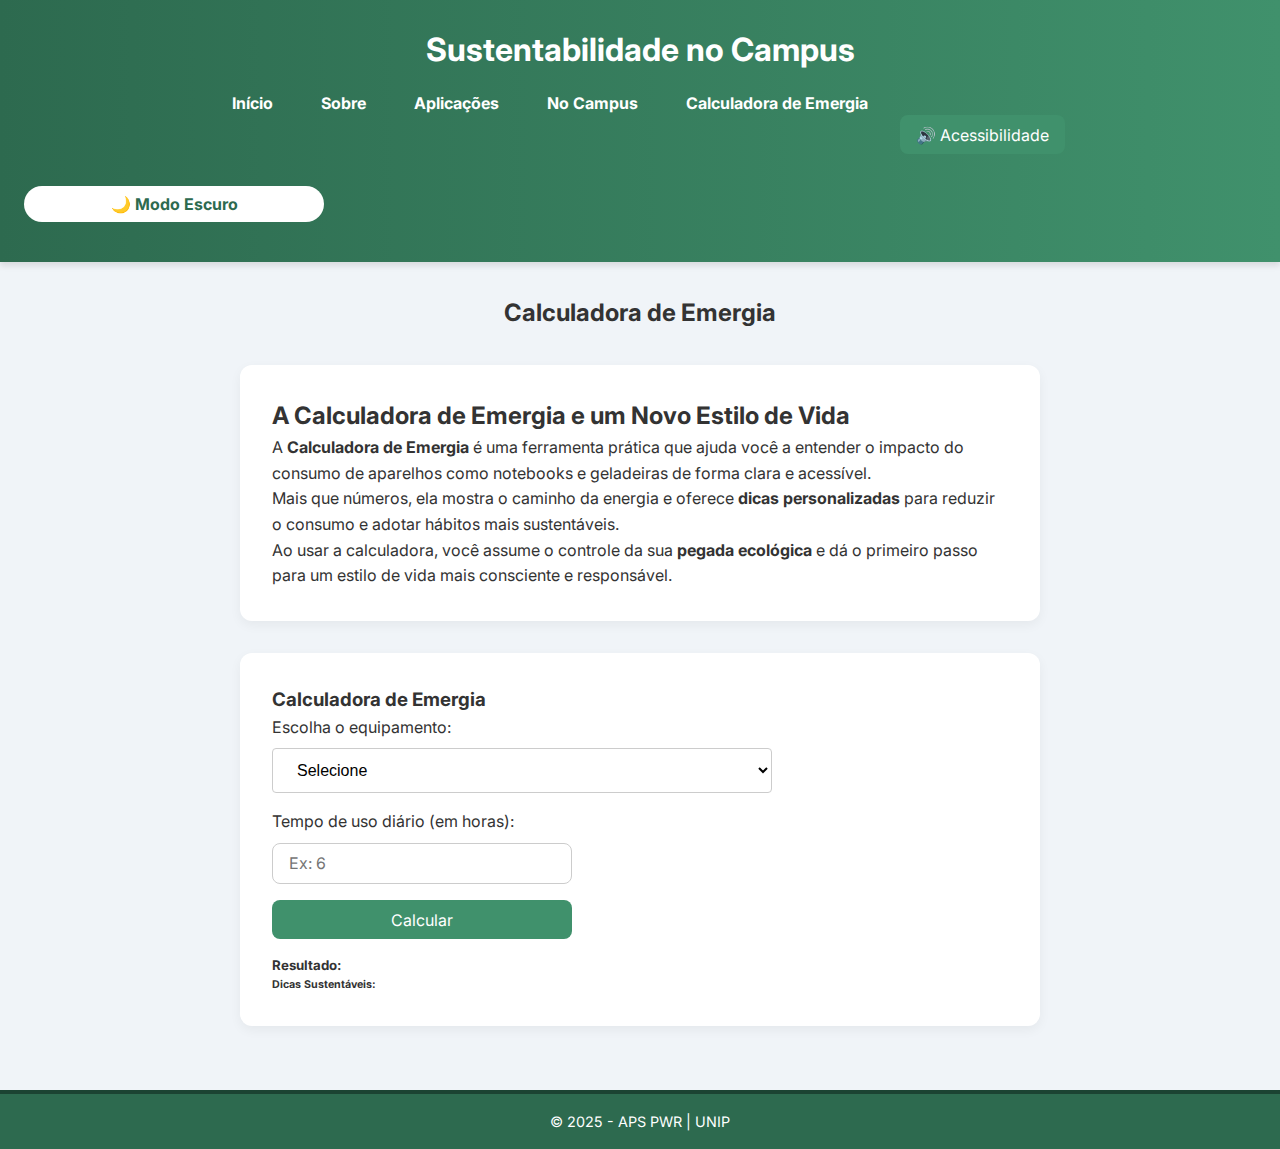
<file: calcemergia.html>
<!DOCTYPE html>
<html lang="pt-br">
  <head>
    <meta charset="UTF-8" />
    <meta name="viewport" content="width=device-width, initial-scale=1.0" />
    <title>Emergia - No Campus</title>
    <link rel="stylesheet" href="/css/style.css" />
    <style>
  select {
    position: relative;
    font-size: 1rem;
    line-height: 1.5;
    cursor: pointer;
    user-select: none;
    width: 100%;
    height: auto;
    padding: 0.75rem 1.25rem;
    border: 1px solid #ccc;
    outline: none;
    border-radius: 0.25rem;
    margin: 8px 0px 16px;
    background-color: #fff;
    color: #000;
    transition: all 0.3s ease-in-out;
  }

  body.dark-mode select {
    background-color: #2a2a2a;
    color: #e0e0e0;
    border: 1px solid #555;
  }
</style>

  </head>
  <body>
    <header>
      <h1>Sustentabilidade no Campus</h1>
      <nav>
        <ul>
          <li><a href="index.html">Início</a></li>
          <li><a href="sobre.html">Sobre</a></li>
          <li><a href="aplicacoes.html">Aplicações</a></li>
          <li><a href="nocampus.html">No Campus</a></li>
          <li><a href="calcemergia.html">Calculadora de Emergia</a></li>
          <ul>
            <button id="btnAcessibilidade">🔊 Acessibilidade</button>
          </ul>
          <script>
            function lerConteudoDaPagina() {
              // Seleciona todos os elementos desejados, exceto o botão de acessibilidade
              const elementos = document.querySelectorAll("main, h2, p, img");

              let textoCompleto = "";

              elementos.forEach((el) => {
                if (el.tagName === "IMG") {
                  const altText = el.alt;
                  if (altText) {
                    textoCompleto += `Imagem: ${altText}. `;
                  }
                } else if (el.innerText.trim() !== "") {
                  textoCompleto += el.innerText + ". ";
                }
              });

              const utterance = new SpeechSynthesisUtterance(textoCompleto);
              utterance.lang = "pt-BR";
              speechSynthesis.cancel();
              speechSynthesis.speak(utterance);
            }

            document
              .getElementById("btnAcessibilidade")
              .addEventListener("click", lerConteudoDaPagina);
          </script>
        </ul>
      </nav>
      <button id="toggle-dark">🌙 Modo Escuro</button>
    </header>

    <main>
        <!-- Título centralizado -->
        <div class="position-absolute top-50 start-50 translate-middle z-2">
          <h2 class="text-white fw-bold display-6 pb-1 px-3">
            Calculadora de Emergia
          </h2>
        </div>
      </section>

      <!--  A Calculadora de Emergia e o Novo Estilo de Vida Sustentável -->
      <section class="my-5">
        <div>
          <div class="container">
            <div class="bg-white rounded-4 shadow-lg p-4 p-md-5">
  <h2 class="fw-bold mb-3 text-center text-success">
    A Calculadora de Emergia e um Novo Estilo de Vida
  </h2>
  <p class="text-muted mb-4">
    A <b>Calculadora de Emergia</b> é uma ferramenta prática que ajuda você a
    entender o impacto do consumo de aparelhos como notebooks e geladeiras de forma clara e acessível.
  </p>
  <p class="text-muted mb-4">
    Mais que números, ela mostra o caminho da energia e oferece <b>dicas personalizadas</b>
    para reduzir o consumo e adotar hábitos mais sustentáveis.
  </p>
  <p class="text-muted mb-4">
    Ao usar a calculadora, você assume o controle da sua <b>pegada ecológica</b>
    e dá o primeiro passo para um estilo de vida mais consciente e responsável.
  </p>
</div>

          </div>
        </div>
      </section>

      <!-- Calculadora -->
      <section>
        <div class="container py-5">
          <div
            class="bg-white rounded-4 shadow p-5 mx-auto"
            style="max-width: 500px"
          >
            <h3 class="text-success fw-bold mb-4 text-center">
              Calculadora de Emergia
            </h3>
            <form id="form-calculadora">
              <div class="mb-3">
                <label for="equipamento" class="form-label"
                  >Escolha o equipamento:</label
                >
                <select class="form-select" id="equipamento" required>
                  <option value="">Selecione</option>
                  <option value="notebook">Notebook</option>
                  <option value="geladeira">Geladeira</option>
                  <option value="tv">TV</option>
                  <option value="micro-ondas">Micro-ondas</option>
                </select>
              </div>
              <div class="mb-3">
                <label for="tempo" class="form-label"
                  >Tempo de uso diário (em horas):</label
                >
                <input
                  type="number"
                  class="form-control"
                  id="tempo"
                  placeholder="Ex: 6"
                  min="0"
                  required
                />
              </div>
              <button type="submit" class="btn btn-success w-100">
                Calcular
              </button>
            </form>

            <div class="resultado mt-5" id="resultado">
              <h5 class="fw-bold text-success">Resultado:</h5>
              <p id="resumo"></p>
              <h6 class="fw-bold mt-4">Dicas Sustentáveis:</h6>
              <ul id="dicas" class="text-muted"></ul>
            </div>
          </div>
        </div>

        <script>
          const emergiaBase = {
            notebook: 1000, // valor fictício em sej (Solar Emjoules)
            geladeira: 2500,
            tv: 1500,
          };

          const dicasPorEquipamento = {
            notebook: [
              "Desligue o notebook quando não estiver usando.",
              "Use o modo economia de energia.",
              "Reduza o brilho da tela.",
            ],
            geladeira: [
              "Evite abrir a porta da geladeira com frequência.",
              "Mantenha as borrachas da porta em bom estado.",
              "Não coloque alimentos quentes direto nela.",
            ],
            tv: [
              "Desligue a TV da tomada quando não estiver em uso.",
              "Use o timer de desligamento automático.",
              "Evite deixá-la ligada como “som de fundo”.",
            ],
          };

          document
            .getElementById("form-calculadora")
            .addEventListener("submit", function (e) {
              e.preventDefault();

              const equipamento = document.getElementById("equipamento").value;
              const horas = parseFloat(document.getElementById("tempo").value);
              const emergiaDiaria = emergiaBase[equipamento] || 0;
              const totalEmergia = emergiaDiaria * horas;

              const resumoTexto = `Você usa o seu <b>${equipamento}</b> por <b>${horas}h/dia</b>, o que equivale a um consumo estimado de <b>${totalEmergia.toLocaleString()} sej/dia</b>. Essa energia é equivalente à soma de todas as etapas envolvidas para que esse equipamento funcione, como produção, transporte, consumo e descarte.`;

              document.getElementById("resumo").innerHTML = resumoTexto;

              const dicas = dicasPorEquipamento[equipamento];
              const listaDicas = document.getElementById("dicas");
              listaDicas.innerHTML = "";
              dicas.forEach((dica) => {
                const li = document.createElement("li");
                li.textContent = dica;
                listaDicas.appendChild(li);
              });

              document.getElementById("resultado").style.display = "block";
            });
        </script>
      </section>
    </main>

    <footer>
      <p>&copy; 2025 - APS PWR | UNIP</p>
    </footer>

    <script>
      // Fade-in nas seções
      const fadeInSections = () => {
        const sections = document.querySelectorAll("section");
        sections.forEach((section) => {
          const sectionTop = section.getBoundingClientRect().top;
          if (sectionTop < window.innerHeight - 50) {
            section.classList.add("fade-in");
          }
        });
      };

      window.addEventListener("load", fadeInSections);
      window.addEventListener("scroll", fadeInSections);

      // Modo escuro com persistência
      const body = document.body;
      const toggleBtn = document.getElementById("toggle-dark");

      // Checa se o modo escuro foi ativado anteriormente e aplica
      if (localStorage.getItem("dark-mode") === "true") {
        body.classList.add("dark-mode");
        toggleBtn.textContent = "🌞 Modo Claro"; // Atualiza o texto do botão
      } else {
        toggleBtn.textContent = "🌙 Modo Escuro"; // Se não estiver no modo escuro
      }

      toggleBtn.addEventListener("click", () => {
        const isDark = body.classList.toggle("dark-mode");
        localStorage.setItem("dark-mode", isDark);

        // Atualiza o texto do botão conforme o modo
        if (isDark) {
          toggleBtn.textContent = "🌞 Modo Claro"; // Exibe modo claro no botão
        } else {
          toggleBtn.textContent = "🌙 Modo Escuro"; // Exibe modo escuro no botão
        }
      });
    </script>
  </body>
</html>
</file>
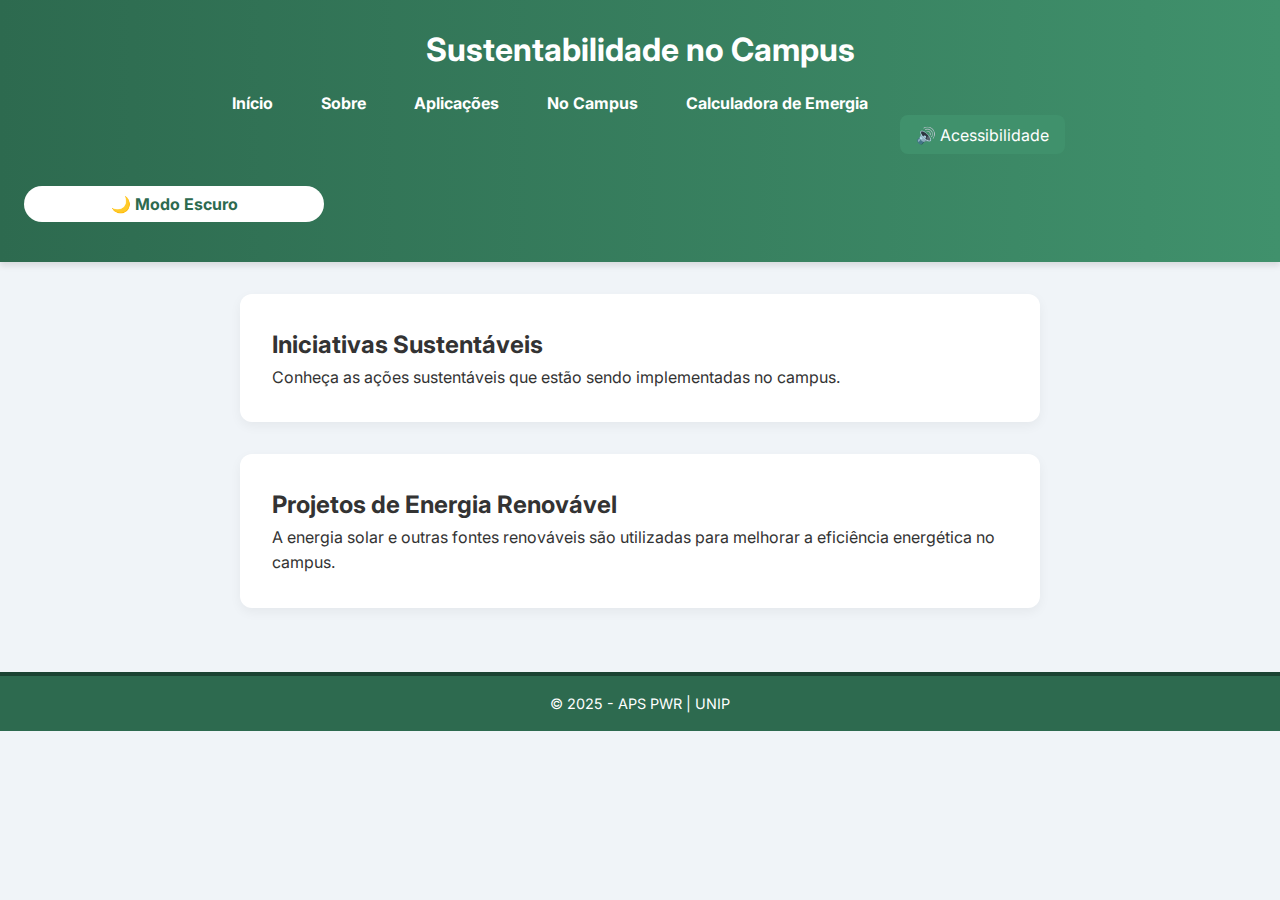
<file: nocampus.html>
<!DOCTYPE html>
<html lang="pt-br">
  <head>
    <meta charset="UTF-8" />
    <meta name="viewport" content="width=device-width, initial-scale=1.0" />
    <title>Emergia - No Campus</title>
    <link rel="stylesheet" href="/css/style.css" />
  </head>
  <body>
    <header>
      <h1>Sustentabilidade no Campus</h1>
      <nav>
        <ul>
          <li><a href="index.html">Início</a></li>
          <li><a href="sobre.html">Sobre</a></li>
          <li><a href="aplicacoes.html">Aplicações</a></li>
          <li><a href="nocampus.html">No Campus</a></li>
          <li><a href="calcemergia.html">Calculadora de Emergia</a></li>
          <ul>
            <button id="btnAcessibilidade">🔊 Acessibilidade</button>
          </ul>
          <script>
            function lerConteudoDaPagina() {
              // Seleciona todos os elementos desejados, exceto o botão de acessibilidade
              const elementos = document.querySelectorAll("main, h2, p, img");

              let textoCompleto = "";

              elementos.forEach((el) => {
                if (el.tagName === "IMG") {
                  const altText = el.alt;
                  if (altText) {
                    textoCompleto += `Imagem: ${altText}. `;
                  }
                } else if (el.innerText.trim() !== "") {
                  textoCompleto += el.innerText + ". ";
                }
              });

              const utterance = new SpeechSynthesisUtterance(textoCompleto);
              utterance.lang = "pt-BR";
              speechSynthesis.cancel();
              speechSynthesis.speak(utterance);
            }

            document
              .getElementById("btnAcessibilidade")
              .addEventListener("click", lerConteudoDaPagina);
          </script>
        </ul>
      </nav>
      <button id="toggle-dark">🌙 Modo Escuro</button>
    </header>

    <main>
      <section>
        <h2>Iniciativas Sustentáveis</h2>
        <p>
          Conheça as ações sustentáveis que estão sendo implementadas no campus.
        </p>
      </section>
      <section>
        <h2>Projetos de Energia Renovável</h2>
        <p>
          A energia solar e outras fontes renováveis são utilizadas para
          melhorar a eficiência energética no campus.
        </p>
      </section>
    </main>

    <footer>
      <p>&copy; 2025 - APS PWR | UNIP</p>
    </footer>

    <script>
      const toggle = document.getElementById("toggle-dark");
      const prefersDark = localStorage.getItem("dark-mode") === "true";

      if (prefersDark) {
        document.body.classList.add("dark-mode");
        toggle.textContent = "🌞 Modo Claro";
      }

      toggle.addEventListener("click", () => {
        document.body.classList.toggle("dark-mode");
        const isDark = document.body.classList.contains("dark-mode");
        localStorage.setItem("dark-mode", isDark);
        toggle.textContent = isDark ? "🌞 Modo Claro" : "🌙 Modo Escuro";
      });

      const fadeInSections = () => {
        const sections = document.querySelectorAll("section");
        sections.forEach((section) => {
          const sectionTop = section.getBoundingClientRect().top;
          if (sectionTop < window.innerHeight - 50) {
            section.classList.add("fade-in");
          }
        });
      };

      window.addEventListener("load", fadeInSections);
      window.addEventListener("scroll", fadeInSections);
    </script>
  </body>
</html>
</file>
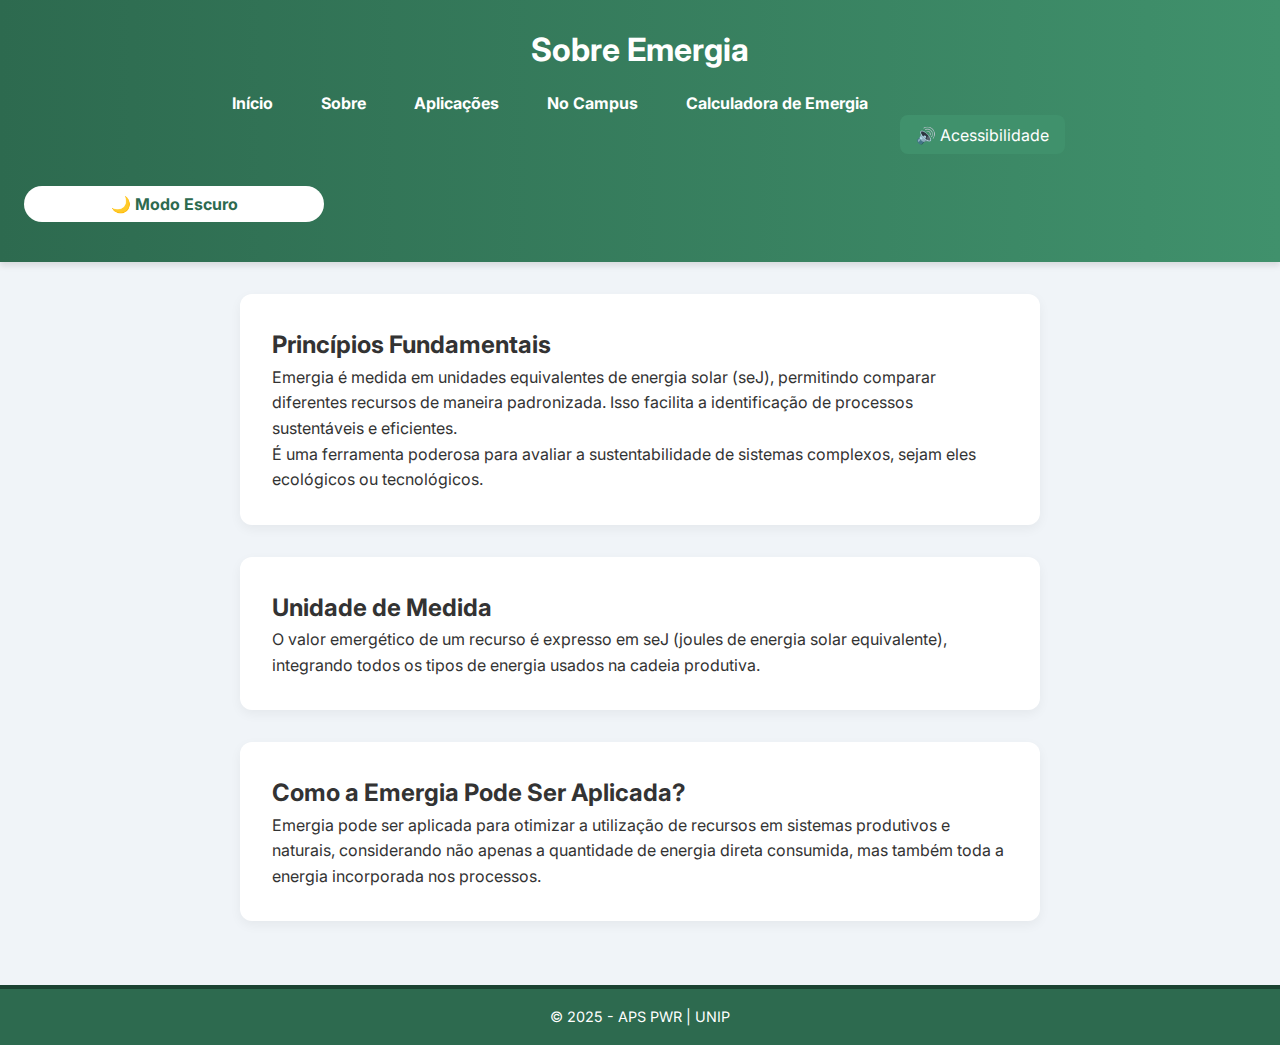
<file: sobre.html>
<!DOCTYPE html>
<html lang="pt-br">
  <head>
    <meta charset="UTF-8" />
    <meta name="viewport" content="width=device-width, initial-scale=1.0" />
    <title>Emergia - Sobre</title>
    <link rel="stylesheet" href="/css/style.css" />
  </head>
  <body>
    <header>
      <h1>Sobre Emergia</h1>
      <nav>
        <ul>
          <li><a href="index.html">Início</a></li>
          <li><a href="sobre.html">Sobre</a></li>
          <li><a href="aplicacoes.html">Aplicações</a></li>
          <li><a href="nocampus.html">No Campus</a></li>
          <li><a href="calcemergia.html">Calculadora de Emergia</a></li>
          <ul>
            <button id="btnAcessibilidade">🔊 Acessibilidade</button>
          </ul>
          <script>
            function lerConteudoDaPagina() {
              // Seleciona todos os elementos desejados, exceto o botão de acessibilidade
              const elementos = document.querySelectorAll("main, h2, p, img");

              let textoCompleto = "";

              elementos.forEach((el) => {
                if (el.tagName === "IMG") {
                  const altText = el.alt;
                  if (altText) {
                    textoCompleto += `Imagem: ${altText}. `;
                  }
                } else if (el.innerText.trim() !== "") {
                  textoCompleto += el.innerText + ". ";
                }
              });

              const utterance = new SpeechSynthesisUtterance(textoCompleto);
              utterance.lang = "pt-BR";
              speechSynthesis.cancel();
              speechSynthesis.speak(utterance);
            }

            document
              .getElementById("btnAcessibilidade")
              .addEventListener("click", lerConteudoDaPagina);
          </script>
        </ul>
      </nav>
      <button id="toggle-dark">🌙 Modo Escuro</button>
    </header>

    <main>
      <section>
        <h2>Princípios Fundamentais</h2>
        <p>
          Emergia é medida em unidades equivalentes de energia solar (seJ),
          permitindo comparar diferentes recursos de maneira padronizada. Isso
          facilita a identificação de processos sustentáveis e eficientes.
        </p>
        <p>
          É uma ferramenta poderosa para avaliar a sustentabilidade de sistemas
          complexos, sejam eles ecológicos ou tecnológicos.
        </p>
      </section>

      <section>
        <h2>Unidade de Medida</h2>
        <p>
          O valor emergético de um recurso é expresso em seJ (joules de energia
          solar equivalente), integrando todos os tipos de energia usados na
          cadeia produtiva.
        </p>
      </section>

      <section>
        <h2>Como a Emergia Pode Ser Aplicada?</h2>
        <p>
          Emergia pode ser aplicada para otimizar a utilização de recursos em
          sistemas produtivos e naturais, considerando não apenas a quantidade
          de energia direta consumida, mas também toda a energia incorporada nos
          processos.
        </p>
      </section>
    </main>

    <footer>
      <p>&copy; 2025 - APS PWR | UNIP</p>
    </footer>

    <script>
      // Modo escuro
      const toggleBtn = document.getElementById("toggle-dark");
      const body = document.body;

      // Verifica se o modo escuro está ativado ou n
      if (localStorage.getItem("dark-mode") === "true") {
        body.classList.add("dark-mode");
        toggleBtn.textContent = "🌞 Modo Claro"; // Atualiza o texto do botão
      } else {
        toggleBtn.textContent = "🌙 Modo Escuro"; // Se não estiver no modo escuro
      }

      toggleBtn.addEventListener("click", () => {
        const isDarkMode = body.classList.toggle("dark-mode");
        localStorage.setItem("dark-mode", isDarkMode);

        // Atualiza o texto do botão conforme o modo
        if (isDarkMode) {
          toggleBtn.textContent = "🌞 Modo Claro"; // Exibe modo claro no botão
        } else {
          toggleBtn.textContent = "🌙 Modo Escuro"; // Exibe modo escuro no botão
        }
      });
      // Fade-in das seções
      const fadeInSections = () => {
        const sections = document.querySelectorAll("section");
        sections.forEach((section) => {
          const sectionTop = section.getBoundingClientRect().top;
          if (sectionTop < window.innerHeight - 50) {
            section.classList.add("fade-in");
          }
        });
      };

      window.addEventListener("load", fadeInSections);
      window.addEventListener("scroll", fadeInSections);
    </script>
  </body>
</html>
</file>
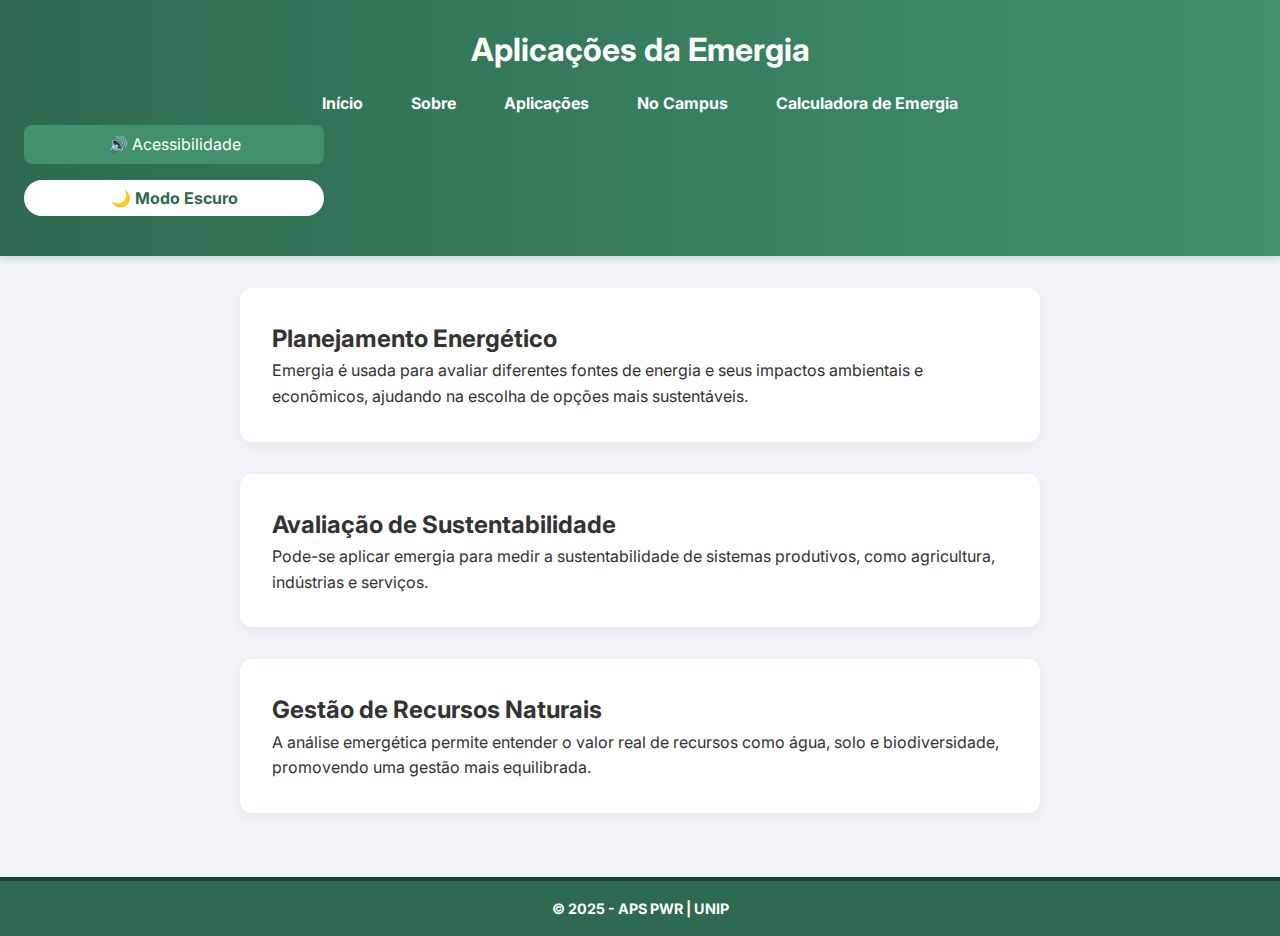
<file: html/aplicacoes.html>
<!DOCTYPE html>
<html lang="pt-br">
  <head>
    <meta charset="UTF-8" />
    <meta name="viewport" content="width=device-width, initial-scale=1.0" />
    <title>Emergia - Aplicações</title>
    <link rel="stylesheet" href="/css/style.css" />
    <style>
      /* Responsividade: no mobile pequenos, botões podem encolher */
      @media (max-width: 400px) {
        .header-buttons {
          flex-direction: column;
          gap: 0.5rem;
        }
        .header-buttons button {
          width: 100%;
          padding: 10px 0;
          font-size: 1.1rem;
        }
      }
    </style>
  </head>
  <body>
    <header>
      <h1>Aplicações da Emergia</h1>
      <nav>
        <ul>
          <li><a href="index.html">Início</a></li>
          <li><a href="sobre.html">Sobre</a></li>
          <li><a href="aplicacoes.html">Aplicações</a></li>
          <li><a href="nocampus.html">No Campus</a></li>
          <li><a href="calcemergia.html">Calculadora de Emergia</a></li>
        </ul>
      </nav>

      <!-- Botões agrupados para manter padrão -->
      <div class="header-buttons">
        <button
          id="btnAcessibilidade"
          aria-label="Ativar acessibilidade por voz"
        >
          🔊 Acessibilidade
        </button>
        <button id="toggle-dark" aria-label="Alternar modo escuro">
          🌙 Modo Escuro
        </button>
      </div>
    </header>

    <main>
      <section>
        <h2>Planejamento Energético</h2>
        <p>
          Emergia é usada para avaliar diferentes fontes de energia e seus
          impactos ambientais e econômicos, ajudando na escolha de opções mais
          sustentáveis.
        </p>
      </section>

      <section>
        <h2>Avaliação de Sustentabilidade</h2>
        <p>
          Pode-se aplicar emergia para medir a sustentabilidade de sistemas
          produtivos, como agricultura, indústrias e serviços.
        </p>
      </section>

      <section>
        <h2>Gestão de Recursos Naturais</h2>
        <p>
          A análise emergética permite entender o valor real de recursos como
          água, solo e biodiversidade, promovendo uma gestão mais equilibrada.
        </p>
      </section>
    </main>

    <footer>
      <p><strong>&copy; 2025 - APS PWR | UNIP</strong></p>
    </footer>

    <script>
      // Modo escuro
      const toggleBtn = document.getElementById("toggle-dark");
      const body = document.body;

      if (localStorage.getItem("dark-mode") === "true") {
        body.classList.add("dark-mode");
        toggleBtn.textContent = "🌞 Modo Claro";
      } else {
        toggleBtn.textContent = "🌙 Modo Escuro";
      }

      toggleBtn.addEventListener("click", () => {
        const isDarkMode = body.classList.toggle("dark-mode");
        localStorage.setItem("dark-mode", isDarkMode);

        toggleBtn.textContent = isDarkMode ? "🌞 Modo Claro" : "🌙 Modo Escuro";
      });

      // Função fade-in para as seções
      const fadeInSections = () => {
        const sections = document.querySelectorAll("section");
        sections.forEach((section) => {
          const sectionTop = section.getBoundingClientRect().top;
          if (sectionTop < window.innerHeight - 50) {
            section.classList.add("fade-in");
          }
        });
      };

      window.addEventListener("load", fadeInSections);
      window.addEventListener("scroll", fadeInSections);

      // Acessibilidade por voz
      document
        .getElementById("btnAcessibilidade")
        .addEventListener("click", () => {
          const elementos = document.querySelectorAll("main, h2, p, img");
          let textoCompleto = "";

          elementos.forEach((el) => {
            if (el.tagName === "IMG" && el.alt) {
              textoCompleto += `Imagem: ${el.alt}. `;
            } else if (el.innerText.trim() !== "") {
              textoCompleto += el.innerText + ". ";
            }
          });

          const utterance = new SpeechSynthesisUtterance(textoCompleto);
          utterance.lang = "pt-BR";
          speechSynthesis.cancel();
          speechSynthesis.speak(utterance);
        });
    </script>
  </body>
</html>
</file>
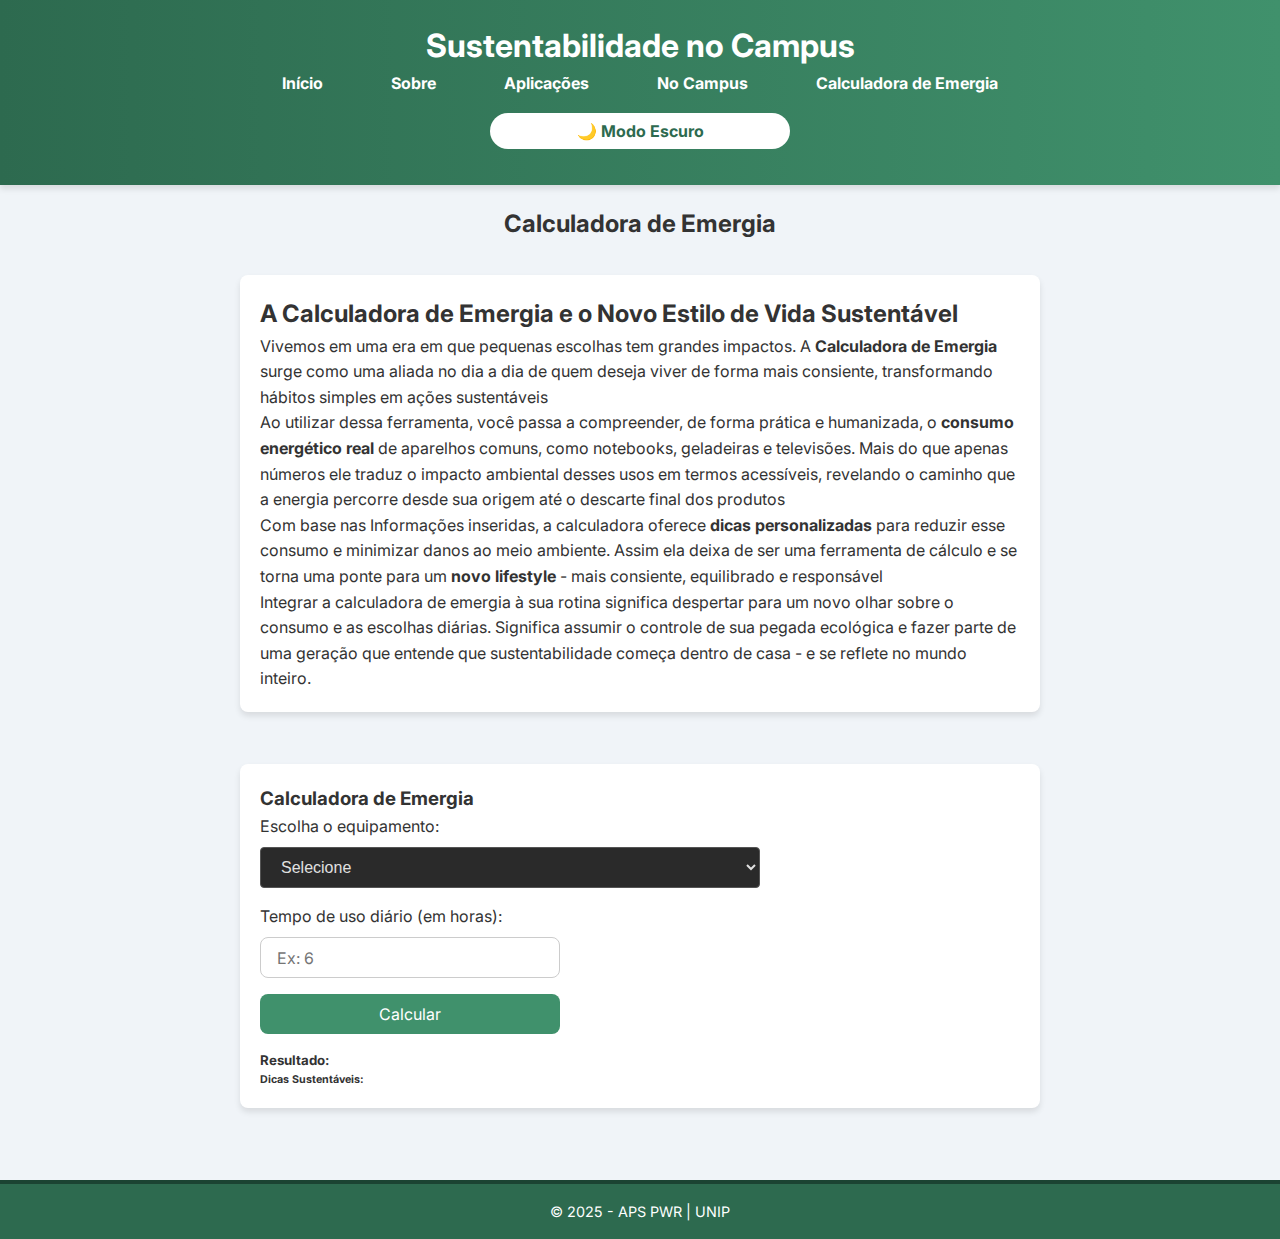
<file: html/calcemergia.html>
<!DOCTYPE html>
<html lang="pt-br">
  <head>
    <meta charset="UTF-8" />
    <meta name="viewport" content="width=device-width, initial-scale=1.0" />
    <title>Emergia - No Campus</title>
    <link rel="stylesheet" href="/css/style.css" />
    <style>
      header {
        background-color: #40916c;
        color: white;
        padding: 20px 0;
        text-align: center;
        position: relative;
        display: flex;
        flex-direction: column;
        align-items: center;
      }

      nav ul {
        flex-wrap: wrap;
        list-style: none;
        padding: 0;
        display: flex;
        justify-content: center;
        margin: 0;
      }

      nav ul li {
        margin: 0 10px;
      }

      nav ul li a {
        color: white;
        text-decoration: none;
        font-weight: bold;
      }

      main {
        padding: 20px;
      }

      section {
        background-color: #fff;
        border-radius: 8px;
        box-shadow: 0 4px 6px rgba(0, 0, 0, 0.1);
        margin-bottom: 20px;
        padding: 20px;
        transition: background-color 0.3s, color 0.3s, opacity 0.6s ease-out,
          transform 0.6s ease-out;
        opacity: 0;
        transform: translateY(20px);
      }

      section.fade-in {
        opacity: 1;
        transform: translateY(0);
      }

      body.dark-mode {
        background-color: #121212;
        color: #f4f4f4;
      }

      body.dark-mode section {
        background-color: #1e1e1e;
        color: #f4f4f4;
      }

      body.dark-mode #toggle-dark {
        background-color: #f4f4f4;
        color: #000;
      }
      #equipamento{
        background-color: #2a2a2a;
        color: #e0e0e0;
        border: 1px solid #555;
      }
      select{
         position: relative;
         font-size: 1rem;
         line-height: 1.5;
         cursor: pointer;
         user-select: none;
         width: 100%;
         height: auto;
         padding: 0.75rem 1.25rem;
         border: 1px solid #555;
         outline: none;
         border-radius: 0.25rem;
         padding: 9.6px 16px;
         margin: 8px 0px 16px;   
         transition: all 0.3s ease-in-out;
      }
    </style>
  </head>
  <body>
    <header>
      <h1>Sustentabilidade no Campus</h1>
      <nav>
        <ul>
          <li><a href="index.html">Início</a></li>
          <li><a href="sobre.html">Sobre</a></li>
          <li><a href="aplicacoes.html">Aplicações</a></li>
          <li><a href="nocampus.html  ">No Campus</a></li>
          <li><a href="calcemergia.html">Calculadora de Emergia</a></li>
        </ul>
      </nav>
      <button id="toggle-dark">🌙 Modo Escuro</button>
    </header>

    <main>
        <!-- Título centralizado -->
        <div class="position-absolute top-50 start-50 translate-middle z-2">
          <h2 class="text-white fw-bold display-6 pb-1 px-3">
            Calculadora de Emergia
          </h2>
        </div>
      </section>

      <!--  A Calculadora de Emergia e o Novo Estilo de Vida Sustentável -->
      <section class="my-5">
        <div>
          <div class="container">
            <div class="bg-white rounded-4 shadow-lg p-4 p-md-5">
              <h2 class="fw-bold mb-3 text-center text-success">
                A Calculadora de Emergia e o Novo Estilo de Vida Sustentável
              </h2>
              <p class="text-muted mb-4">
                Vivemos em uma era em que pequenas escolhas tem grandes
                impactos. A <b>Calculadora de Emergia</b> surge como uma aliada
                no dia a dia de quem deseja viver de forma mais consiente,
                transformando hábitos simples em ações sustentáveis
              </p>
              <p class="text-muted mb-4">
                Ao utilizar dessa ferramenta, você passa a compreender, de forma
                prática e humanizada, o <b>consumo energético real</b>
                de aparelhos comuns, como notebooks, geladeiras e televisões.
                Mais do que apenas números ele traduz o impacto ambiental desses
                usos em termos acessíveis, revelando o caminho que a energia
                percorre desde sua origem até o descarte final dos produtos
              </p>
              <p class="text-muted mb-4">
                Com base nas Informações inseridas, a calculadora oferece
                <b>dicas personalizadas</b> para reduzir esse consumo e
                minimizar danos ao meio ambiente. Assim ela deixa de ser uma
                ferramenta de cálculo e se torna uma ponte para um
                <b>novo lifestyle</b> - mais consiente, equilibrado e
                responsável
              </p>
              <p class="text-muted mb-4">
                Integrar a calculadora de emergia à sua rotina significa
                despertar para um novo olhar sobre o consumo e as escolhas
                diárias. Significa assumir o controle de sua pegada ecológica e
                fazer parte de uma geração que entende que sustentabilidade
                começa dentro de casa - e se reflete no mundo inteiro.
              </p>
            </div>
          </div>
        </div>
      </section>

      <!-- Calculadora -->
      <section>
        <div class="container py-5">
          <div
            class="bg-white rounded-4 shadow p-5 mx-auto"
            style="max-width: 500px"
          >
            <h3 class="text-success fw-bold mb-4 text-center">
              Calculadora de Emergia
            </h3>
            <form id="form-calculadora">
              <div class="mb-3">
                <label for="equipamento" class="form-label"
                  >Escolha o equipamento:</label
                >
                <select class="form-select" id="equipamento" required>
                  <option value="">Selecione</option>
                  <option value="notebook">Notebook</option>
                  <option value="geladeira">Geladeira</option>
                  <option value="tv">TV</option>
                  <option value="micro-ondas">Micro-ondas</option>
                </select>
              </div>
              <div class="mb-3">
                <label for="tempo" class="form-label"
                  >Tempo de uso diário (em horas):</label
                >
                <input
                  type="number"
                  class="form-control"
                  id="tempo"
                  placeholder="Ex: 6"
                  min="0"
                  required
                />
              </div>
              <button type="submit" class="btn btn-success w-100">
                Calcular
              </button>
            </form>

            <div class="resultado mt-5" id="resultado">
              <h5 class="fw-bold text-success">Resultado:</h5>
              <p id="resumo"></p>
              <h6 class="fw-bold mt-4">Dicas Sustentáveis:</h6>
              <ul id="dicas" class="text-muted"></ul>
            </div>
          </div>
        </div>

        <script>
          const emergiaBase = {
            notebook: 1000, // valor fictício em sej (Solar Emjoules)
            geladeira: 2500,
            tv: 1500,
          };

          const dicasPorEquipamento = {
            notebook: [
              "Desligue o notebook quando não estiver usando.",
              "Use o modo economia de energia.",
              "Reduza o brilho da tela.",
            ],
            geladeira: [
              "Evite abrir a porta da geladeira com frequência.",
              "Mantenha as borrachas da porta em bom estado.",
              "Não coloque alimentos quentes direto nela.",
            ],
            tv: [
              "Desligue a TV da tomada quando não estiver em uso.",
              "Use o timer de desligamento automático.",
              "Evite deixá-la ligada como “som de fundo”.",
            ],
          };

          document
            .getElementById("form-calculadora")
            .addEventListener("submit", function (e) {
              e.preventDefault();

              const equipamento = document.getElementById("equipamento").value;
              const horas = parseFloat(document.getElementById("tempo").value);
              const emergiaDiaria = emergiaBase[equipamento] || 0;
              const totalEmergia = emergiaDiaria * horas;

              const resumoTexto = `Você usa o seu <b>${equipamento}</b> por <b>${horas}h/dia</b>, o que equivale a um consumo estimado de <b>${totalEmergia.toLocaleString()} sej/dia</b>. Essa energia é equivalente à soma de todas as etapas envolvidas para que esse equipamento funcione, como produção, transporte, consumo e descarte.`;

              document.getElementById("resumo").innerHTML = resumoTexto;

              const dicas = dicasPorEquipamento[equipamento];
              const listaDicas = document.getElementById("dicas");
              listaDicas.innerHTML = "";
              dicas.forEach((dica) => {
                const li = document.createElement("li");
                li.textContent = dica;
                listaDicas.appendChild(li);
              });

              document.getElementById("resultado").style.display = "block";
            });
        </script>
      </section>
    </main>

    <footer>
      <p>&copy; 2025 - APS PWR | UNIP</p>
    </footer>

    <script>
      // Fade-in nas seções
      const fadeInSections = () => {
        const sections = document.querySelectorAll("section");
        sections.forEach((section) => {
          const sectionTop = section.getBoundingClientRect().top;
          if (sectionTop < window.innerHeight - 50) {
            section.classList.add("fade-in");
          }
        });
      };

      window.addEventListener("load", fadeInSections);
      window.addEventListener("scroll", fadeInSections);

      // Modo escuro com persistência
      const body = document.body;
      const toggleBtn = document.getElementById("toggle-dark");

      // Checa se o modo escuro foi ativado anteriormente e aplica
      if (localStorage.getItem("dark-mode") === "true") {
        body.classList.add("dark-mode");
        toggleBtn.textContent = "🌞 Modo Claro"; // Atualiza o texto do botão
      } else {
        toggleBtn.textContent = "🌙 Modo Escuro"; // Se não estiver no modo escuro
      }

      toggleBtn.addEventListener("click", () => {
        const isDark = body.classList.toggle("dark-mode");
        localStorage.setItem("dark-mode", isDark);

        // Atualiza o texto do botão conforme o modo
        if (isDark) {
          toggleBtn.textContent = "🌞 Modo Claro"; // Exibe modo claro no botão
        } else {
          toggleBtn.textContent = "🌙 Modo Escuro"; // Exibe modo escuro no botão
        }
      });
    </script>
  </body>
</html>
</file>
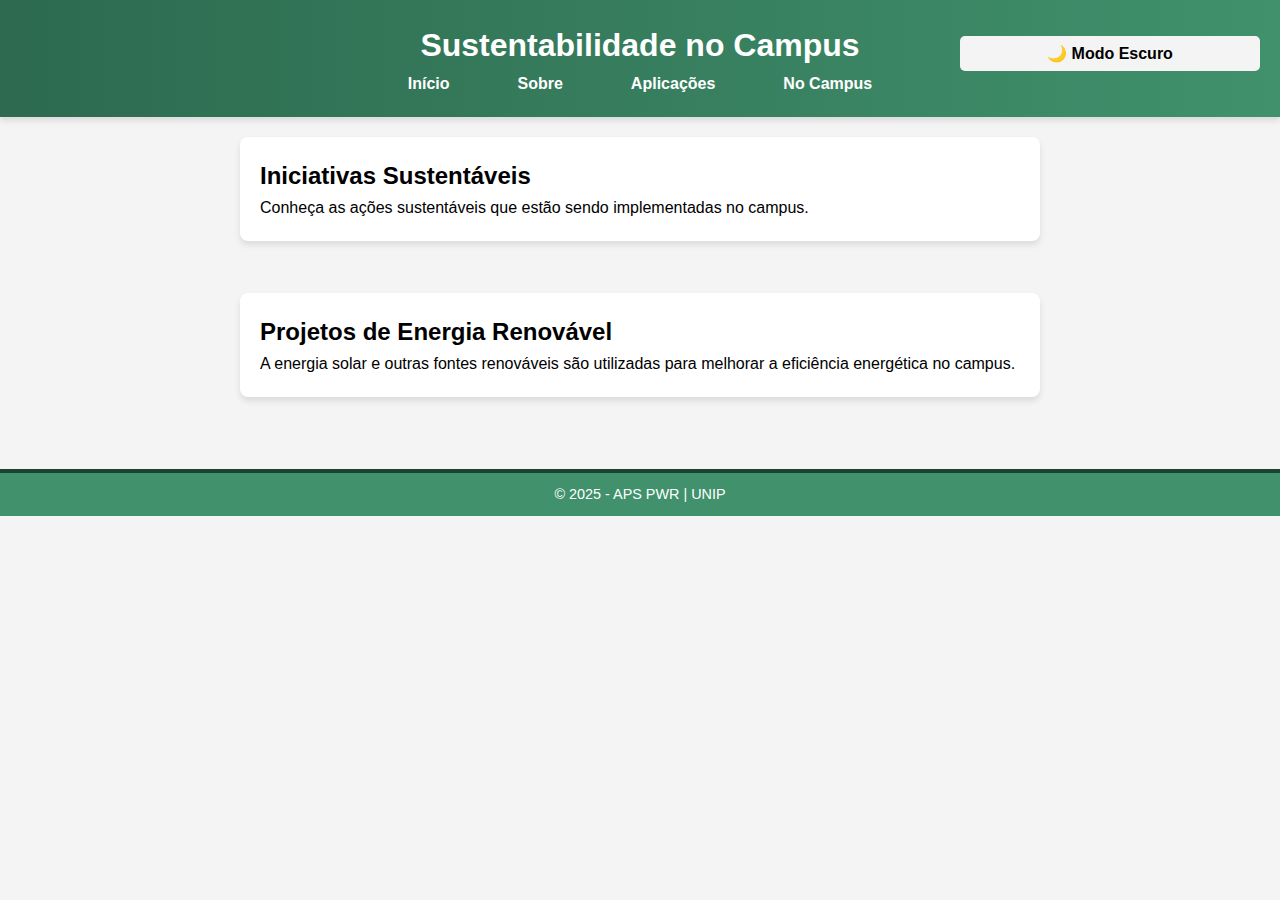
<file: html/nocampus.html>
<!DOCTYPE html>
<html lang="pt-br">
  <head>
    <meta charset="UTF-8" />
    <meta name="viewport" content="width=device-width, initial-scale=1.0" />
    <title>Emergia - No Campus</title>
    <link rel="stylesheet" href="/css/style.css" />
    <style>
      body {
        font-family: Arial, sans-serif;
        margin: 0;
        padding: 0;
        background-color: #f4f4f4;
        color: #000;
        transition: background-color 0.3s ease, color 0.3s ease;
      }

      body.dark-mode {
        background-color: #121212;
        color: #e0e0e0;
      }

      header {
        background-color: #40916c;
        color: white;
        padding: 20px 0;
        text-align: center;
        position: relative;
      }

      header nav ul {
        list-style: none;
        padding: 0;
        display: flex;
        justify-content: center;
        margin: 0;
      }

      header nav ul li {
        margin: 0 10px;
      }

      header nav ul li a {
        color: white;
        text-decoration: none;
        font-weight: bold;
        transition: color 0.3s ease;
      }

      header nav ul li a:hover {
        color: #a8d0e6;
      }

      #toggle-dark {
        position: absolute;
        top: 20px;
        right: 20px;
        padding: 8px 12px;
        border: none;
        border-radius: 5px;
        background-color: #f4f4f4;
        color: #000;
        font-weight: bold;
        cursor: pointer;
        transition: background-color 0.3s, color 0.3s;
      }

      body.dark-mode #toggle-dark {
        background-color: #f4f4f4;
        color: #000;
      }

      main {
        padding: 20px;
      }

      section {
        background-color: #fff;
        border-radius: 8px;
        box-shadow: 0 4px 6px rgba(0, 0, 0, 0.1);
        margin-bottom: 20px;
        padding: 20px;
        opacity: 0;
        transform: translateY(20px);
        transition: opacity 0.6s ease-out, transform 0.6s ease-out;
      }

      section.fade-in {
        opacity: 1;
        transform: translateY(0);
      }

      body.dark-mode section {
        background-color: #1e1e1e;
        color: #f4f4f4;
      }

      footer {
        background-color: #40916c;
        color: white;
        text-align: center;
        padding: 10px 0;
      }
    </style>
  </head>
  <body>
    <header>
      <h1>Sustentabilidade no Campus</h1>
      <nav>
        <ul>
          <li><a href="index.html">Início</a></li>
          <li><a href="sobre.html">Sobre</a></li>
          <li><a href="aplicacoes.html">Aplicações</a></li>
          <li><a href="sustentabilidade.html">No Campus</a></li>
        </ul>
      </nav>
      <button id="toggle-dark">🌙 Modo Escuro</button>
    </header>

    <main>
      <section>
        <h2>Iniciativas Sustentáveis</h2>
        <p>
          Conheça as ações sustentáveis que estão sendo implementadas no campus.
        </p>
      </section>
      <section>
        <h2>Projetos de Energia Renovável</h2>
        <p>
          A energia solar e outras fontes renováveis são utilizadas para
          melhorar a eficiência energética no campus.
        </p>
      </section>
    </main>

    <footer>
      <p>&copy; 2025 - APS PWR | UNIP</p>
    </footer>

    <script>
      // Fade-in nas seções
      const fadeInSections = () => {
        const sections = document.querySelectorAll("section");
        sections.forEach((section) => {
          const sectionTop = section.getBoundingClientRect().top;
          if (sectionTop < window.innerHeight - 50) {
            section.classList.add("fade-in");
          }
        });
      };

      window.addEventListener("load", fadeInSections);
      window.addEventListener("scroll", fadeInSections);

      // Modo escuro com persistência
      const body = document.body;
      const toggleBtn = document.getElementById("toggle-dark");

      // Checa se o modo escuro foi ativado anteriormente e aplica
      if (localStorage.getItem("dark-mode") === "true") {
        body.classList.add("dark-mode");
        toggleBtn.textContent = "🌞 Modo Claro"; // Atualiza o texto do botão
      } else {
        toggleBtn.textContent = "🌙 Modo Escuro"; // Se não estiver no modo escuro
      }

      toggleBtn.addEventListener("click", () => {
        const isDark = body.classList.toggle("dark-mode");
        localStorage.setItem("dark-mode", isDark);

        // Atualiza o texto do botão conforme o modo
        if (isDark) {
          toggleBtn.textContent = "🌞 Modo Claro"; // Exibe modo claro no botão
        } else {
          toggleBtn.textContent = "🌙 Modo Escuro"; // Exibe modo escuro no botão
        }
      });
    </script>
  </body>
</html>
</file>
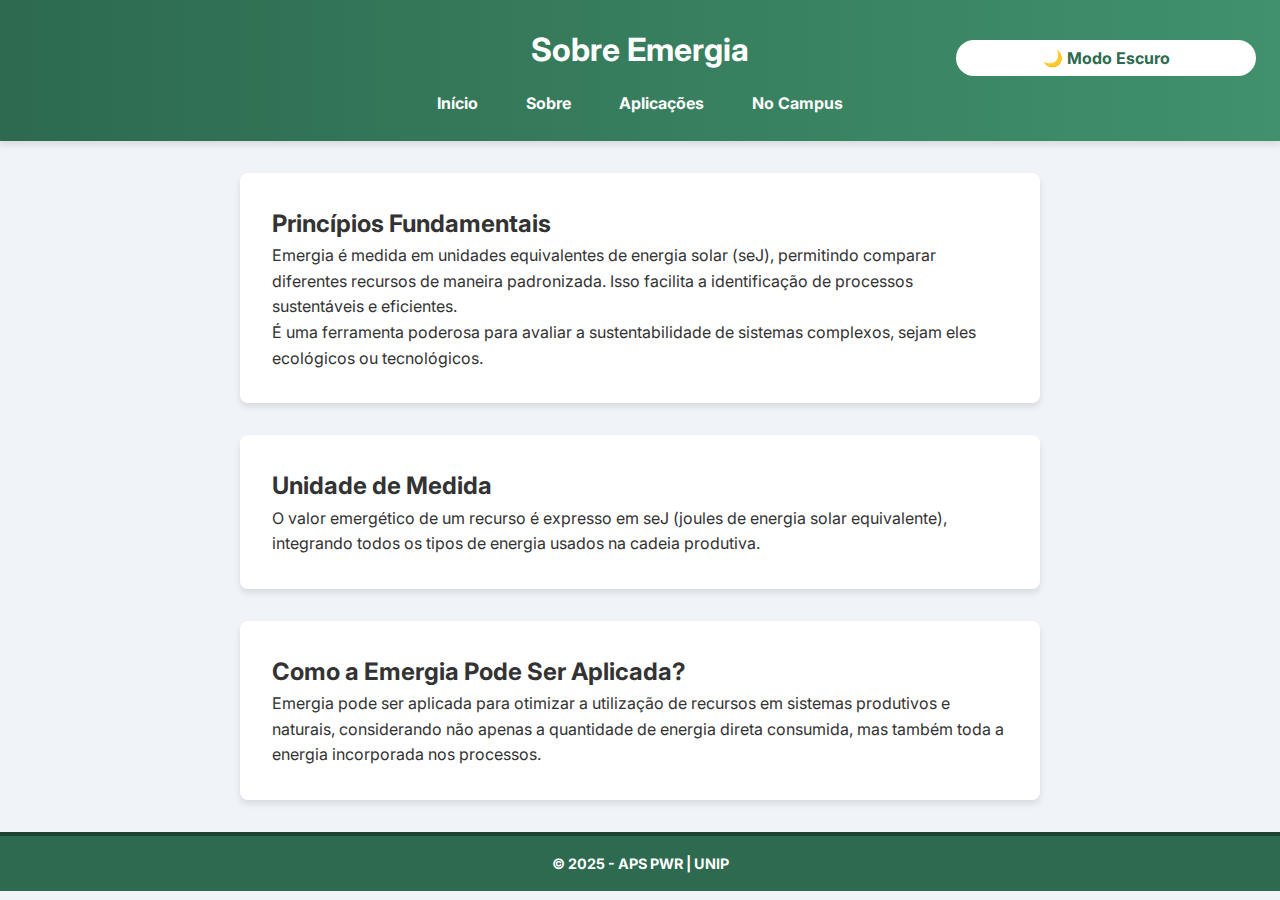
<file: html/sobre.html>
<!DOCTYPE html>
<html lang="pt-br">
  <head>
    <meta charset="UTF-8" />
    <meta name="viewport" content="width=device-width, initial-scale=1.0" />
    <title>Emergia - Sobre</title>
    <link rel="stylesheet" href="/css/style.css" />
    <style>
      main {
        padding: 2rem;
        display: flex;
        flex-direction: column;
        align-items: center;
        gap: 2rem;
      }

      section {
        background-color: #fff;
        border-radius: 8px;
        box-shadow: 0 4px 6px rgba(0, 0, 0, 0.1);
        padding: 2rem;
        max-width: 800px;
        width: 100%;
        opacity: 0;
        transform: translateY(20px);
        transition: background-color 0.3s, color 0.3s, opacity 0.6s ease-out,
          transform 0.6s ease-out;
      }

      section.fade-in {
        opacity: 1;
        transform: translateY(0);
      }

      .dark-mode section {
        background-color: #1e1e1e;
        color: #f4f4f4;
      }

      footer {
        background-color: #2d6a4f;
        color: white;
        text-align: center;
        padding: 1rem;
        margin-top: auto;
      }

      #toggle-dark {
        position: absolute;
        right: 1.5rem;
        top: 1.5rem;
        background-color: white;
        color: #2d6a4f;
        border: none;
        padding: 0.5rem 1rem;
        border-radius: 20px;
        font-weight: bold;
        cursor: pointer;
        transition: background-color 0.3s, color 0.3s;
      }

      .dark-mode #toggle-dark {
        background-color: #f4f4f4;
        color: #000;
      }
    </style>
  </head>
  <body>
    <header>
      <h1>Sobre Emergia</h1>
      <nav>
        <ul>
          <li><a href="index.html">Início</a></li>
          <li><a href="sobre.html">Sobre</a></li>
          <li><a href="aplicacoes.html">Aplicações</a></li>
          <li><a href="sustentabilidade.html">No Campus</a></li>
        </ul>
      </nav>
      <button id="toggle-dark">🌙 Modo Escuro</button>
    </header>

    <main>
      <section>
        <h2>Princípios Fundamentais</h2>
        <p>
          Emergia é medida em unidades equivalentes de energia solar (seJ),
          permitindo comparar diferentes recursos de maneira padronizada. Isso
          facilita a identificação de processos sustentáveis e eficientes.
        </p>
        <p>
          É uma ferramenta poderosa para avaliar a sustentabilidade de sistemas
          complexos, sejam eles ecológicos ou tecnológicos.
        </p>
      </section>

      <section>
        <h2>Unidade de Medida</h2>
        <p>
          O valor emergético de um recurso é expresso em seJ (joules de energia
          solar equivalente), integrando todos os tipos de energia usados na
          cadeia produtiva.
        </p>
      </section>

      <section>
        <h2>Como a Emergia Pode Ser Aplicada?</h2>
        <p>
          Emergia pode ser aplicada para otimizar a utilização de recursos em
          sistemas produtivos e naturais, considerando não apenas a quantidade
          de energia direta consumida, mas também toda a energia incorporada nos
          processos.
        </p>
      </section>
    </main>

    <footer>
      <p><strong>&copy; 2025 - APS PWR | UNIP</strong></p>
    </footer>

    <script>
      const toggleBtn = document.getElementById("toggle-dark");
      const body = document.body;

      if (localStorage.getItem("dark-mode") === "true") {
        body.classList.add("dark-mode");
        toggleBtn.textContent = "🌞 Modo Claro";
      } else {
        toggleBtn.textContent = "🌙 Modo Escuro";
      }

      toggleBtn.addEventListener("click", () => {
        const isDarkMode = body.classList.toggle("dark-mode");
        localStorage.setItem("dark-mode", isDarkMode);
        toggleBtn.textContent = isDarkMode ? "🌞 Modo Claro" : "🌙 Modo Escuro";
      });

      const fadeInSections = () => {
        const sections = document.querySelectorAll("section");
        sections.forEach((section) => {
          const sectionTop = section.getBoundingClientRect().top;
          if (sectionTop < window.innerHeight - 50) {
            section.classList.add("fade-in");
          }
        });
      };

      window.addEventListener("load", fadeInSections);
      window.addEventListener("scroll", fadeInSections);
    </script>
  </body>
</html>
</file>
<file: css/style.css>
@import url("https://fonts.googleapis.com/css2?family=Inter:wght@400;700&display=swap");

* {
  margin: 0;
  padding: 0;
  box-sizing: border-box;
}

body {
  font-family: "Inter", sans-serif;
  line-height: 1.6;
  background-color: #f0f4f8;
  color: #333;
  transition: background-color 0.3s, color 0.3s;
}

.dark-mode {
  background-color: #121212;
  color: #e0e0e0;
}

header {
  background: linear-gradient(90deg, #2d6a4f, #40916c);
  color: white;
  padding: 1.5rem;
  text-align: center;
  box-shadow: 0 4px 6px rgba(0, 0, 0, 0.1);
  position: relative;
}

nav ul {
  list-style: none;
  display: flex;
  justify-content: center;
  flex-wrap: wrap;
  gap: 1rem;
  margin-top: 1rem;
}

nav a {
  color: white;
  text-decoration: none;
  font-weight: bold;
  padding: 0.5rem 1rem;
  border-radius: 8px;
  transition: background-color 0.2s;
}

nav a:hover {
  background-color: rgba(255, 255, 255, 0.2);
}

#toggle-dark {
  margin-top: 1rem;
  background-color: white;
  color: #2d6a4f;
  border: none;
  padding: 0.5rem 1rem;
  border-radius: 20px;
  font-weight: bold;
  cursor: pointer;
  transition: background-color 0.3s;
  align-self: center;
}

.dark-mode #toggle-dark {
  background-color: #2a2a2a;
  color: #e0e0e0;
}

#toggle-dark:hover {
  background-color: #e9ecef;
}

/* CENTRALIZAÇÃO GERAL */
main {
  padding: 2rem;
  display: flex;
  flex-direction: column;
  align-items: center;
  gap: 2rem;
}

/* LIMITE DE LARGURA DAS SECTIONS */
section {
  background-color: white;
  border-radius: 12px;
  padding: 2rem;
  box-shadow: 0 4px 12px rgba(0, 0, 0, 0.05);
  transition: background-color 0.3s, color 0.3s;
  width: 100%;
  max-width: 800px;
}

/* MODO ESCURO PARA SECTION */
.dark-mode section {
  background-color: #1e1e1e;
  color: #f1f1f1;
}

img {
  max-width: 100%;
  height: auto;
  margin-top: 1rem;
  border-radius: 8px;
}

/* ESTILIZAÇÃO DOS INPUTS */
input[type="number"],
input[type="text"],
button {
  font-family: inherit;
  font-size: 1rem;
  padding: 0.6rem 1rem;
  margin-top: 0.5rem;
  margin-bottom: 1rem;
  border-radius: 8px;
  border: 1px solid #ccc;
  width: 100%;
  max-width: 300px;
  display: block;
}

button {
  background-color: #40916c;
  color: white;
  border: none;
  cursor: pointer;
  transition: background-color 0.2s;
}

button:hover {
  background-color: #2d6a4f;
}

.dark-mode input,
.dark-mode button {
  background-color: #2a2a2a;
  color: #e0e0e0;
  border: 1px solid #555;
}

.dark-mode button:hover {
  background-color: #1b4332;
}

canvas {
  margin-top: 1rem;
  max-width: 100%;
}

/* RODAPÉ */
footer {
  background-color: #2d6a4f;
  color: white;
  text-align: center;
  padding: 1rem;
  margin-top: 2rem;
  font-size: 0.9rem;
  border-top: 4px solid #1b4332;
}

/* CENTRALIZAÇÃO GERAL */
main {
  padding: 2rem;
  display: flex;
  flex-direction: column;
  align-items: center;
  gap: 2rem;
}

/* LIMITE DE LARGURA DAS SECTIONS */
section {
  background-color: white;
  border-radius: 12px;
  padding: 2rem;
  box-shadow: 0 4px 12px rgba(0, 0, 0, 0.05);
  transition: background-color 0.3s, color 0.3s;
  width: 100%;
  max-width: 800px;
}

/* MODO ESCURO PARA SECTION */
.dark-mode section {
  background-color: #1e1e1e;
  color: #f1f1f1;
}

img {
  max-width: 100%;
  height: auto;
  margin-top: 1rem;
  border-radius: 8px;
}

/* ESTILIZAÇÃO DOS INPUTS */
input[type="number"],
input[type="text"],
button {
  font-family: inherit;
  font-size: 1rem;
  padding: 0.6rem 1rem;
  margin-top: 0.5rem;
  margin-bottom: 1rem;
  border-radius: 8px;
  border: 1px solid #ccc;
  width: 100%;
  max-width: 300px;
  display: block;
}

button {
  background-color: #40916c;
  color: white;
  border: none;
  cursor: pointer;
  transition: background-color 0.2s;
}

button:hover {
  background-color: #2d6a4f;
}

.dark-mode input,
.dark-mode button {
  background-color: #2a2a2a;
  color: #e0e0e0;
  border: 1px solid #555;
}

.dark-mode button:hover {
  background-color: #1b4332;
}

canvas {
  margin-top: 1rem;
  max-width: 100%;
}

/* RODAPÉ */
footer {
  background-color: #2d6a4f;
  color: white;
  text-align: center;
  padding: 1rem;
  margin-top: 2rem;
  font-size: 0.9rem;
  border-top: 4px solid #1b4332;
}
</file>
